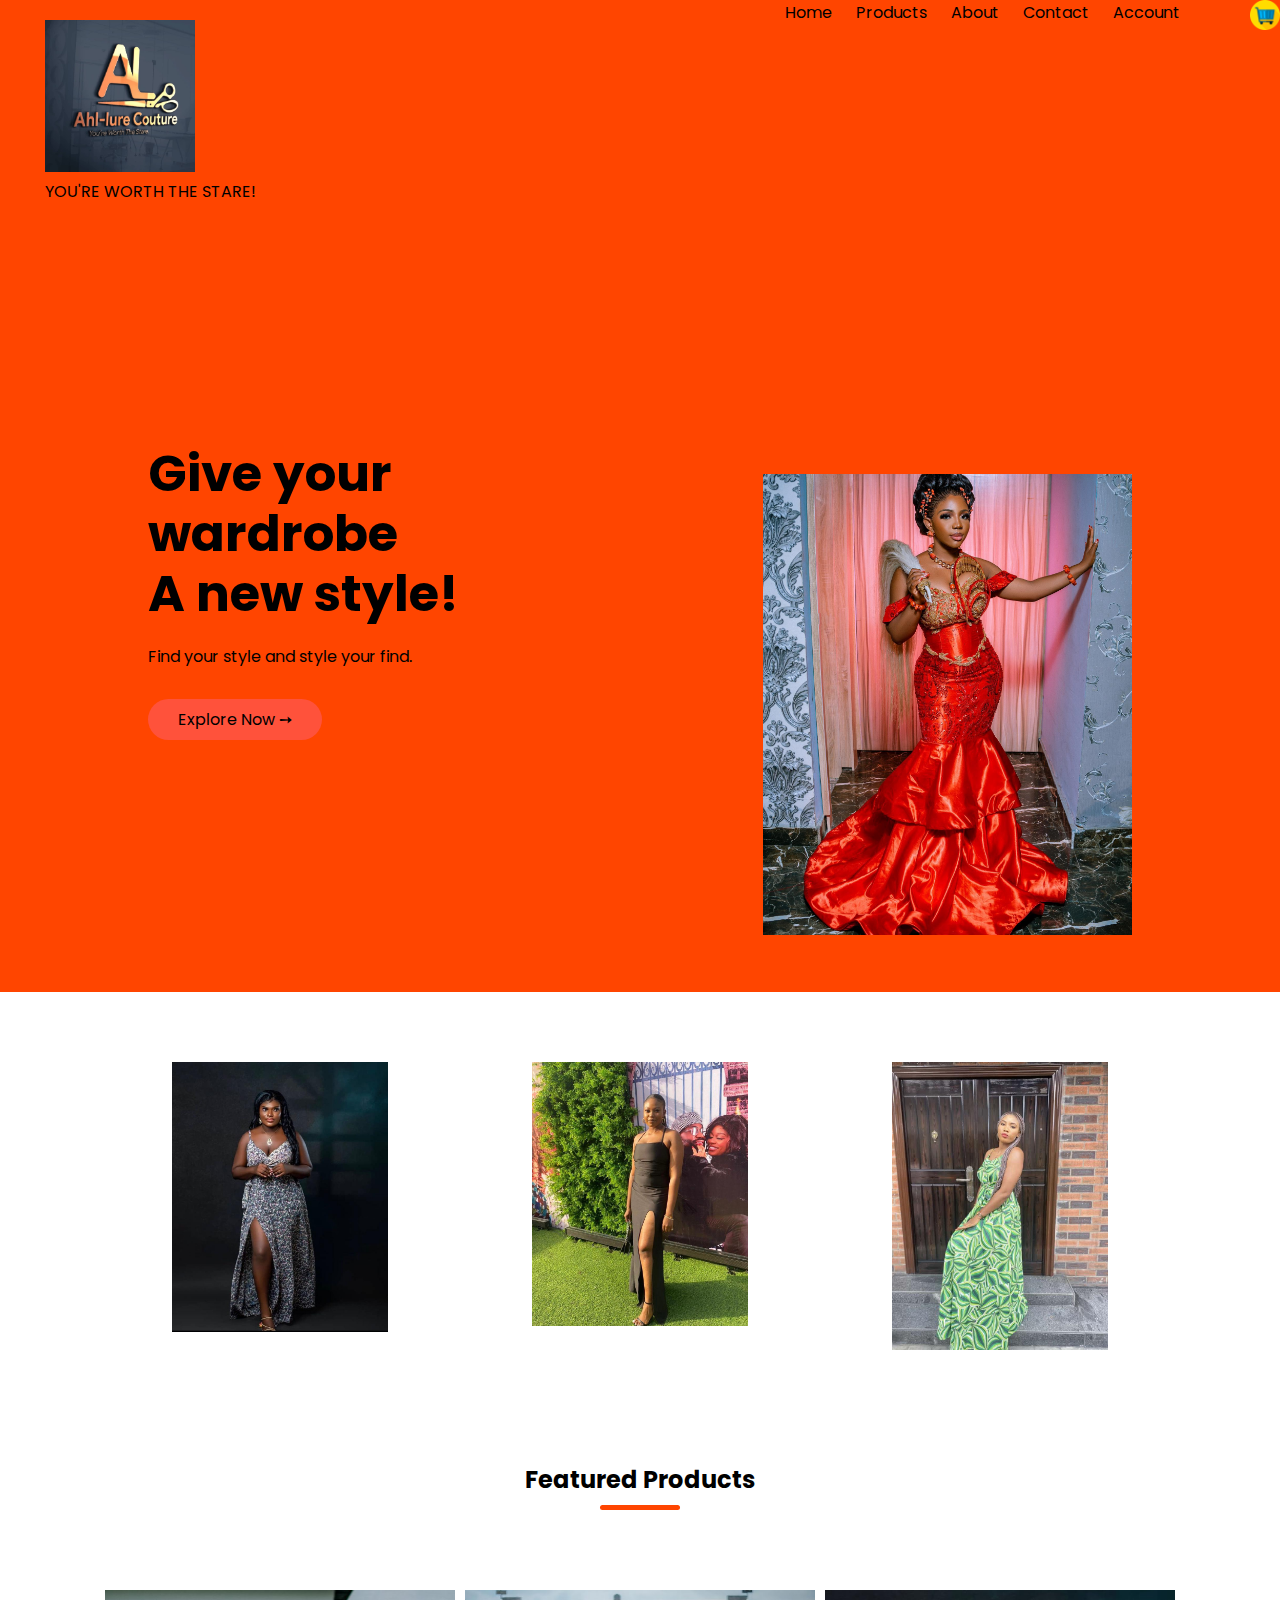
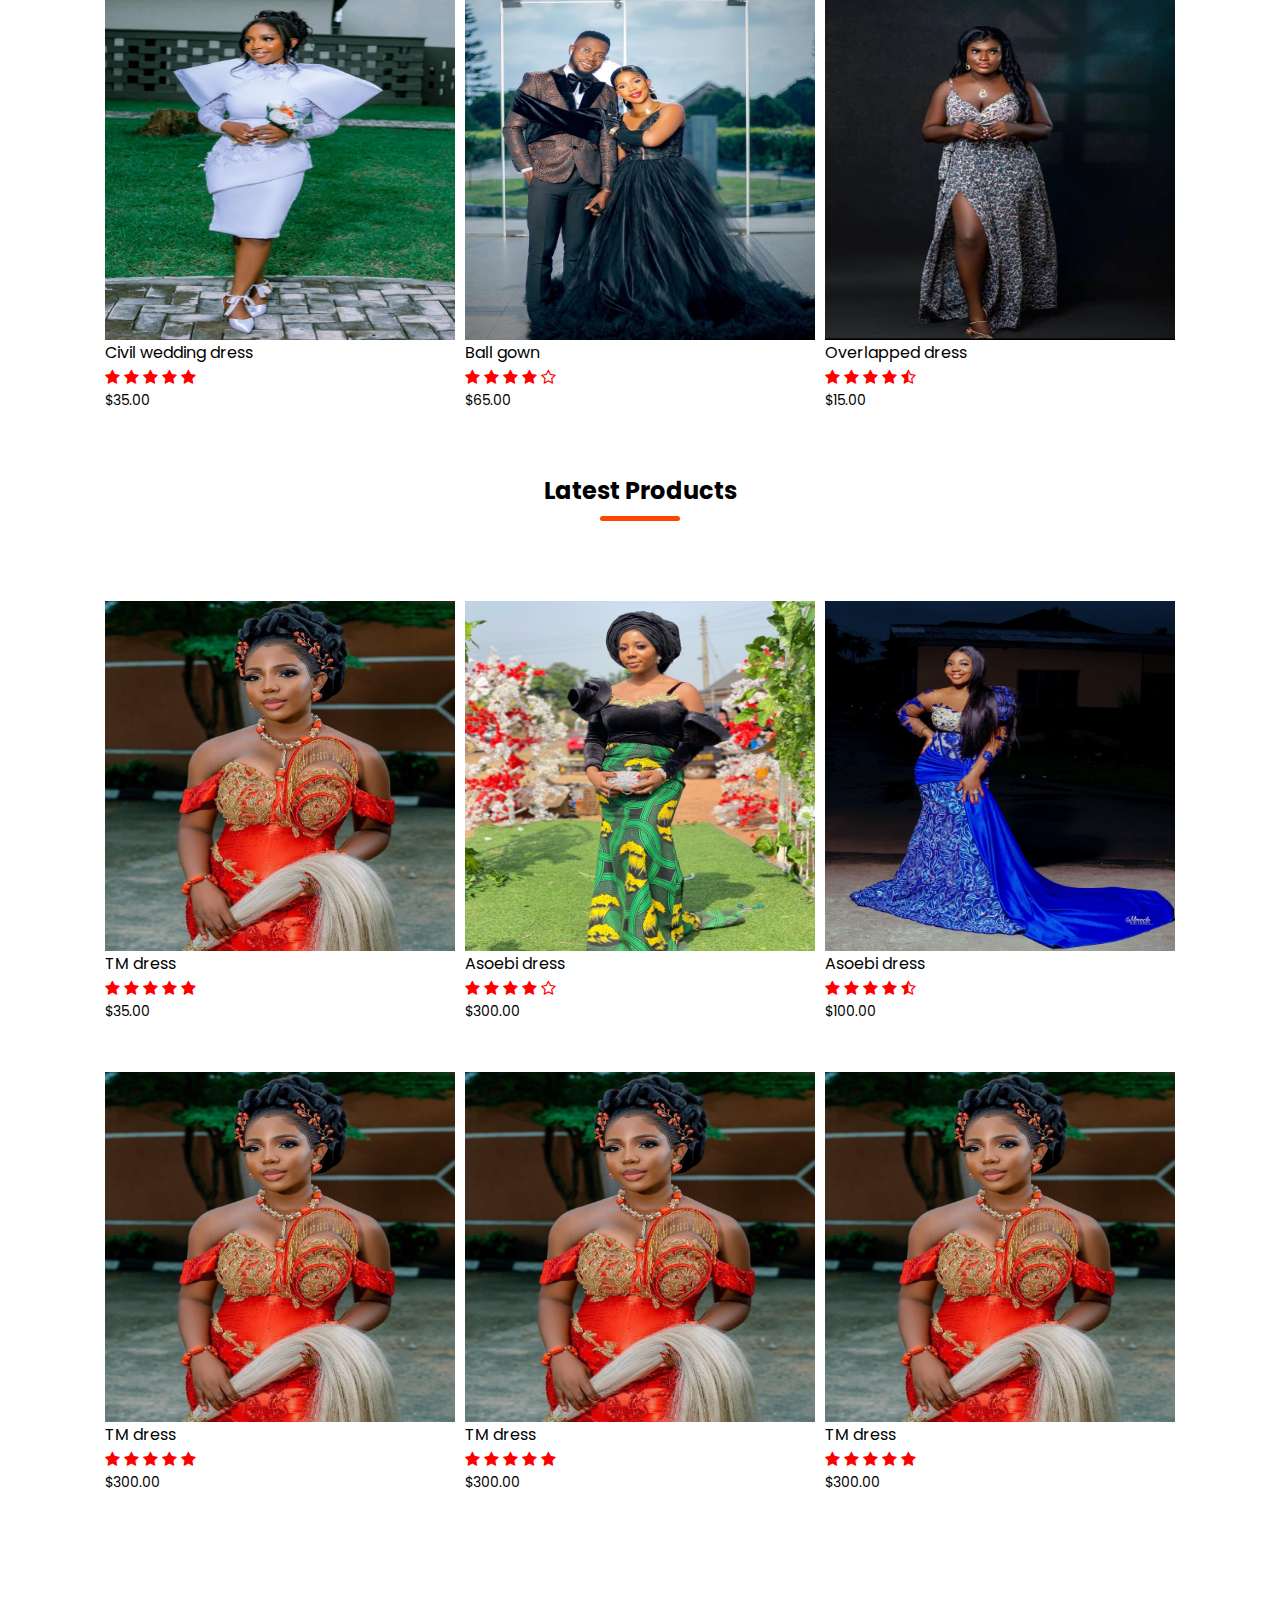
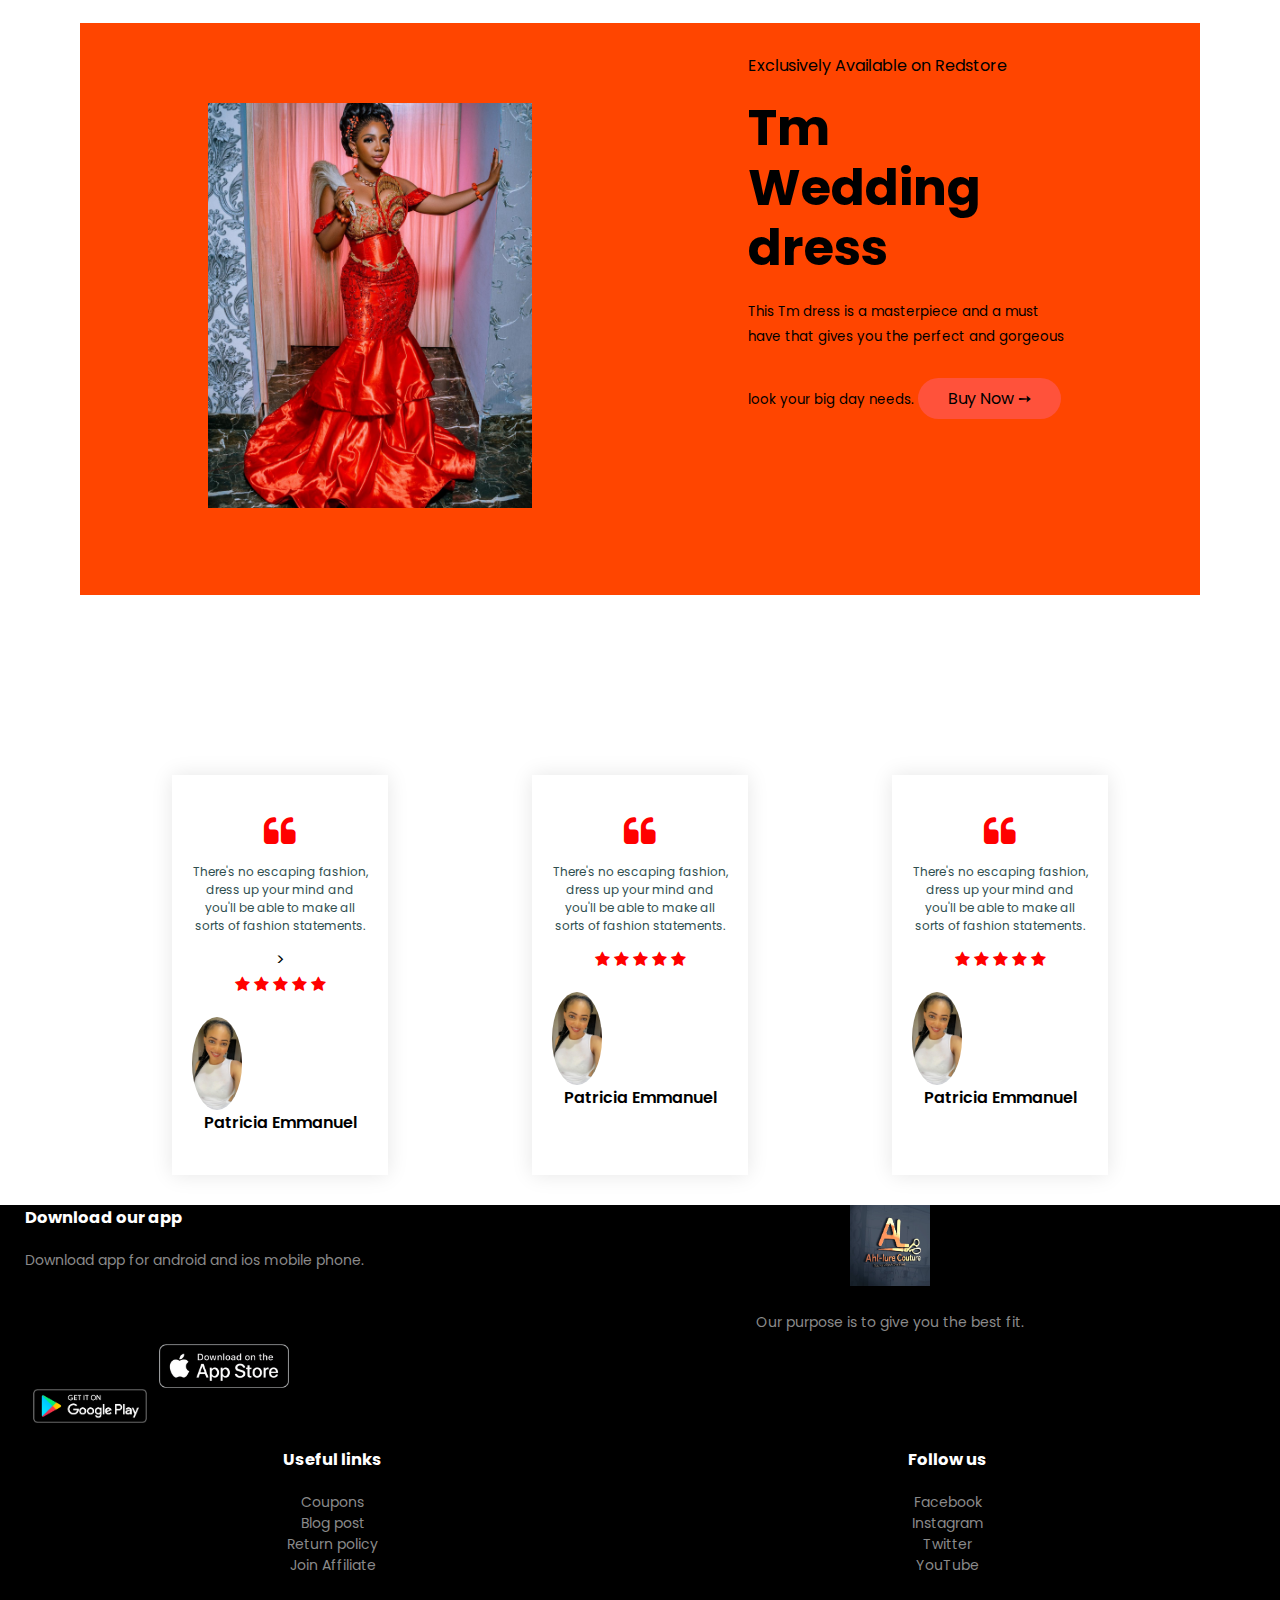
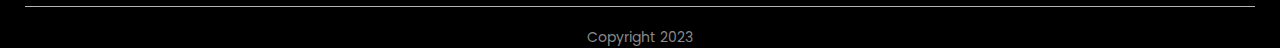
<file: index.html>
<!DOCTYPE html>
<html lang="en">
<head>
    <meta charset="UTF-8">
    <meta name="viewport" content="width=device-width, initial-scale=1.o">
    <meta http-equiv="X-UA-Compatible" content="IE=edge">
    <meta name="viewport" content="width=device-width, initial-scale=1.0">
    <title>AHLLURE COUTURE \ Ecommerce Website Design </title>
    <link rel="stylesheet" href="style.css"><link rel="preconnect" href="https://fonts.googleapis.com">
    <link rel="preconnect" href="https://fonts.gstatic.com" crossorigin>
    <link href="https://fonts.googleapis.com/css2?family=Poppins:wght@200;300;500;600;700&display=swap" rel="stylesheet">
    <link rel="stylesheet" href="https:/stackpath.bootstrapcdn.com/font-awesome/4.7.0/css/font-awesome.min.css ">
    
</head>
<body> 
    <div class="header">
    <div class= "container">
   <div class="navbar">
    <div class="logo"> 
        <img src="images/my logo.jpg"  width="150px" >
         <p> YOU'RE WORTH THE STARE!</p>

    </div>
    <nav> 
        <ul id="MenuItems">
            <li><a href=""> Home</a></li>
            <li><a href="">Products</a></li>
            <li><a href="">About</a></li> 
            <li><a href="">Contact</a></li>
            <li><a href="">Account</a></li> 
        </ul>
    </nav>
   <div class="cart"><img src="images/cart.png" width="30px" height="30px">
    <img src="images/menu.png" class="menu-icon" onclick="menutoggle()">
</div>
   </div> 
   <div class="row">
    <div class="col-2">
       <h1>Give your wardrobe <br> A new style!</h1>
       <p>Find your style and style your find. </p>
       <a href="" class="btn">Explore Now &#10137; </a>
    </div>
    <div class="col-2">
        <img src="images/nikky2.jpg">   
    </div>
   </div>
</div>
</div>
<!--FEATURES-->
<div class="categories">
    <div class="small-container">
    <div class="row">
        <div class="col-3"> <img src="images/ma1.jpg"></div>
         <div class="col-3"><img src="images/e1.jpg" ></div> 
         <div class="col-3"><img src="images/ju2.jpg"></div>
         

        </div>
    </div>
</div>
<!--  FEATURED PRODUCTS-->
<div class="small-container">
    <h2 class="title">Featured Products</h2>
    <div class="row">
        <div class="col-4">
            <img src="images/niks.jpg">
            <h4>Civil wedding dress</h4>
            <div class="Rating">
                <i class="fa fa-star"></i> 
                 <i class="fa fa-star"></i> 
                 <i class="fa fa-star"></i> 
                 <i class="fa fa-star"></i> 
                 <i class="fa fa-star"></i>
            </div>
            <p>$35.00</p>
            
        </div> 
        <div class="col-4">
            <img src="images/nke2.jpg" alt="">
            <h4>Ball gown</h4>
            <div class="Rating">
                <i class="fa fa-star"></i> 
                 <i class="fa fa-star"></i> 
                 <i class="fa fa-star"></i> 
                 <i class="fa fa-star"></i> 
                 <i class="fa fa-star-o"></i>
            </div>
            <p>$65.00</p>
            
        </div>
        <div class="col-4">
            <img src="images/ma1.jpg">
            <h4>Overlapped dress</h4>
            <div class="Rating">
                <i class="fa fa-star"></i> 
                 <i class="fa fa-star"></i> 
                 <i class="fa fa-star"></i> 
                 <i class="fa fa-star"></i> 
                 <i class="fa fa-star-half-o"></i>
            </div>
            <p>$15.00</p>
            
        </div>
        
        

    </div>

    <h2 class="title">Latest Products</h2>
    <div class="row">
        <div class="col-4">
            <img src="images/nke1.jpg">
            <h4>TM dress</h4>
            <div class="Rating">
                <i class="fa fa-star"></i> 
                 <i class="fa fa-star"></i> 
                 <i class="fa fa-star"></i> 
                 <i class="fa fa-star"></i> 
                 <i class="fa fa-star"></i>
            </div>
            <p>$35.00</p>
            
        </div> 
        <div class="col-4">
            <img src="images/nk1.jpg" alt="">
            <h4>Asoebi dress</h4>
            <div class="Rating">
                <i class="fa fa-star"></i> 
                 <i class="fa fa-star"></i> 
                 <i class="fa fa-star"></i> 
                 <i class="fa fa-star"></i> 
                 <i class="fa fa-star-o"></i>
            </div>
            <p>$300.00</p>
            
        </div>
        <div class="col-4">
            <img src="images/nktm2.jpg">
            <h4>Asoebi dress</h4>
            <div class="Rating">
                <i class="fa fa-star"></i> 
                 <i class="fa fa-star"></i> 
                 <i class="fa fa-star"></i> 
                 <i class="fa fa-star"></i> 
                 <i class="fa fa-star-half-o"></i>
            </div>
            <p>$100.00</p>
            
        </div>
        <div class="col-4">
            <img src="images/nke1.jpg">
            <h4>TM dress</h4>
            <div class="Rating">
                <i class="fa fa-star"></i> 
                 <i class="fa fa-star"></i> 
                 <i class="fa fa-star"></i> 
                 <i class="fa fa-star"></i> 
                 <i class="fa fa-star"></i>
            </div>
            <p>$300.00</p>
            
        </div> 
        <div class="col-4">
            <img src="images/nke1.jpg">
            <h4>TM dress</h4>
            <div class="Rating">
                <i class="fa fa-star"></i> 
                 <i class="fa fa-star"></i> 
                 <i class="fa fa-star"></i> 
                 <i class="fa fa-star"></i> 
                 <i class="fa fa-star"></i>
            </div>
            <p>$300.00</p>
            
        </div> 
        <div class="col-4">
            <img src="images/nke1.jpg">
            <h4>TM dress</h4>
            <div class="Rating">
                <i class="fa fa-star"></i> 
                 <i class="fa fa-star"></i> 
                 <i class="fa fa-star"></i> 
                 <i class="fa fa-star"></i> 
                 <i class="fa fa-star"></i>
            </div>
            <p>$300.00</p>
            
        </div> 
        
        

    </div>
</div>
<!-- offer -->
<div class="offer">
    <div class="small-container">
        <div class="row">
            <div class="col-2">
                <img src="images/nikky2.jpg" class="offer-img">
            </div>
            <div class="col-2">
                <p>Exclusively Available on Redstore</p>
                <h1>Tm Wedding dress</h1>
                <small>This Tm dress is a masterpiece and a must have that gives you the perfect and gorgeous look your big day needs.</small>
                <a href="" class="btn">Buy Now &#10137;</a>
            </div>
        </div>
    </div>
</div>

<!--Testimonial-->
<div class="Testimonial">
    <div class="small-container">
        <div class="row">
            <div class="col-3">
                <i class="fa fa-quote-left"></i> 
                <p>There's no escaping fashion, dress up your mind and you'll be able to make all sorts of fashion statements.</p>>
                <div class="Rating">
                    <i class="fa fa-star"></i> 
                     <i class="fa fa-star"></i> 
                     <i class="fa fa-star"></i> 
                     <i class="fa fa-star"></i> 
                     <i class="fa fa-star"></i>
                </div>
                <img src="images/patricia.jpg">
                <h3>Patricia Emmanuel</h3>
            </div>
            <div class="col-3">
                <i class="fa fa-quote-left"></i> 
                <p>There's no escaping fashion, dress up your mind and you'll be able to make all sorts of fashion statements. </p>
                <div class="Rating">
                    <i class="fa fa-star"></i> 
                     <i class="fa fa-star"></i> 
                     <i class="fa fa-star"></i> 
                     <i class="fa fa-star"></i> 
                     <i class="fa fa-star"></i>
                </div>
                <img src="images/patricia.jpg">
                <h3>Patricia Emmanuel</h3>
            </div>
            <div class="col-3">
                <i class="fa fa-quote-left"></i> 
                <p>There's no escaping fashion, dress up your mind and you'll be able to make all sorts of fashion statements.</p>
                <div class="Rating">
                    <i class="fa fa-star"></i> 
                     <i class="fa fa-star"></i> 
                     <i class="fa fa-star"></i> 
                     <i class="fa fa-star"></i> 
                     <i class="fa fa-star"></i>
                </div>
                <img src="images/patricia.jpg">
                <h3>Patricia Emmanuel</h3>
            </div>
        </div>
    </div>
</div>
<!-- footer -->
<div class="footer">
    <div class="container">
        <div class="row">
            <div class="footer-col-1">
                <h3>Download our app</h3>
                <p>Download app for android and ios mobile phone.</p>
                <div class="app-logo">
                    <img src="images/googplaylogo.png">
                    <img src="images/appstorelog.png">
                </div>
            </div>
            <div class="footer-col-2">
                <img src="images/my logo.jpg">
                <p>Our purpose is to give you the best fit.</p>
            </div>
            <div class="footer-col-3">
                <h3>Useful links</h3>
                <ul>
                    <li>Coupons</li>
                    <li>Blog post</li>
                    <li>Return policy</li>
                    <li>Join Affiliate</li>
                </ul>
            </div>
            <div class="footer-col-4">
            <h3>Follow us</h3>
            <ul>
                <li>Facebook</li>
                <li>Instagram</li>
                <li>Twitter</li>
                <li>YouTube</li>
            </ul>
            </div>
        </div>
        <hr>
        <p class="Copyright">Copyright 2023</p>
    </div>
</div>
<!------ js fot toggle menu ------>
<script>
    var MenuItems = document.getElementById("MenuItems");
    MenuItems.style.maxHeight = "0px";
    function menutoggle(){
        if (MenuItems.style.maxHeight == "0px"){
            MenuItems.style.maxHeight = "200px";
        } else{
            MenuItems.style.maxHeight = "0px";
        }
    }
</script>
</body>
</html>
</file>
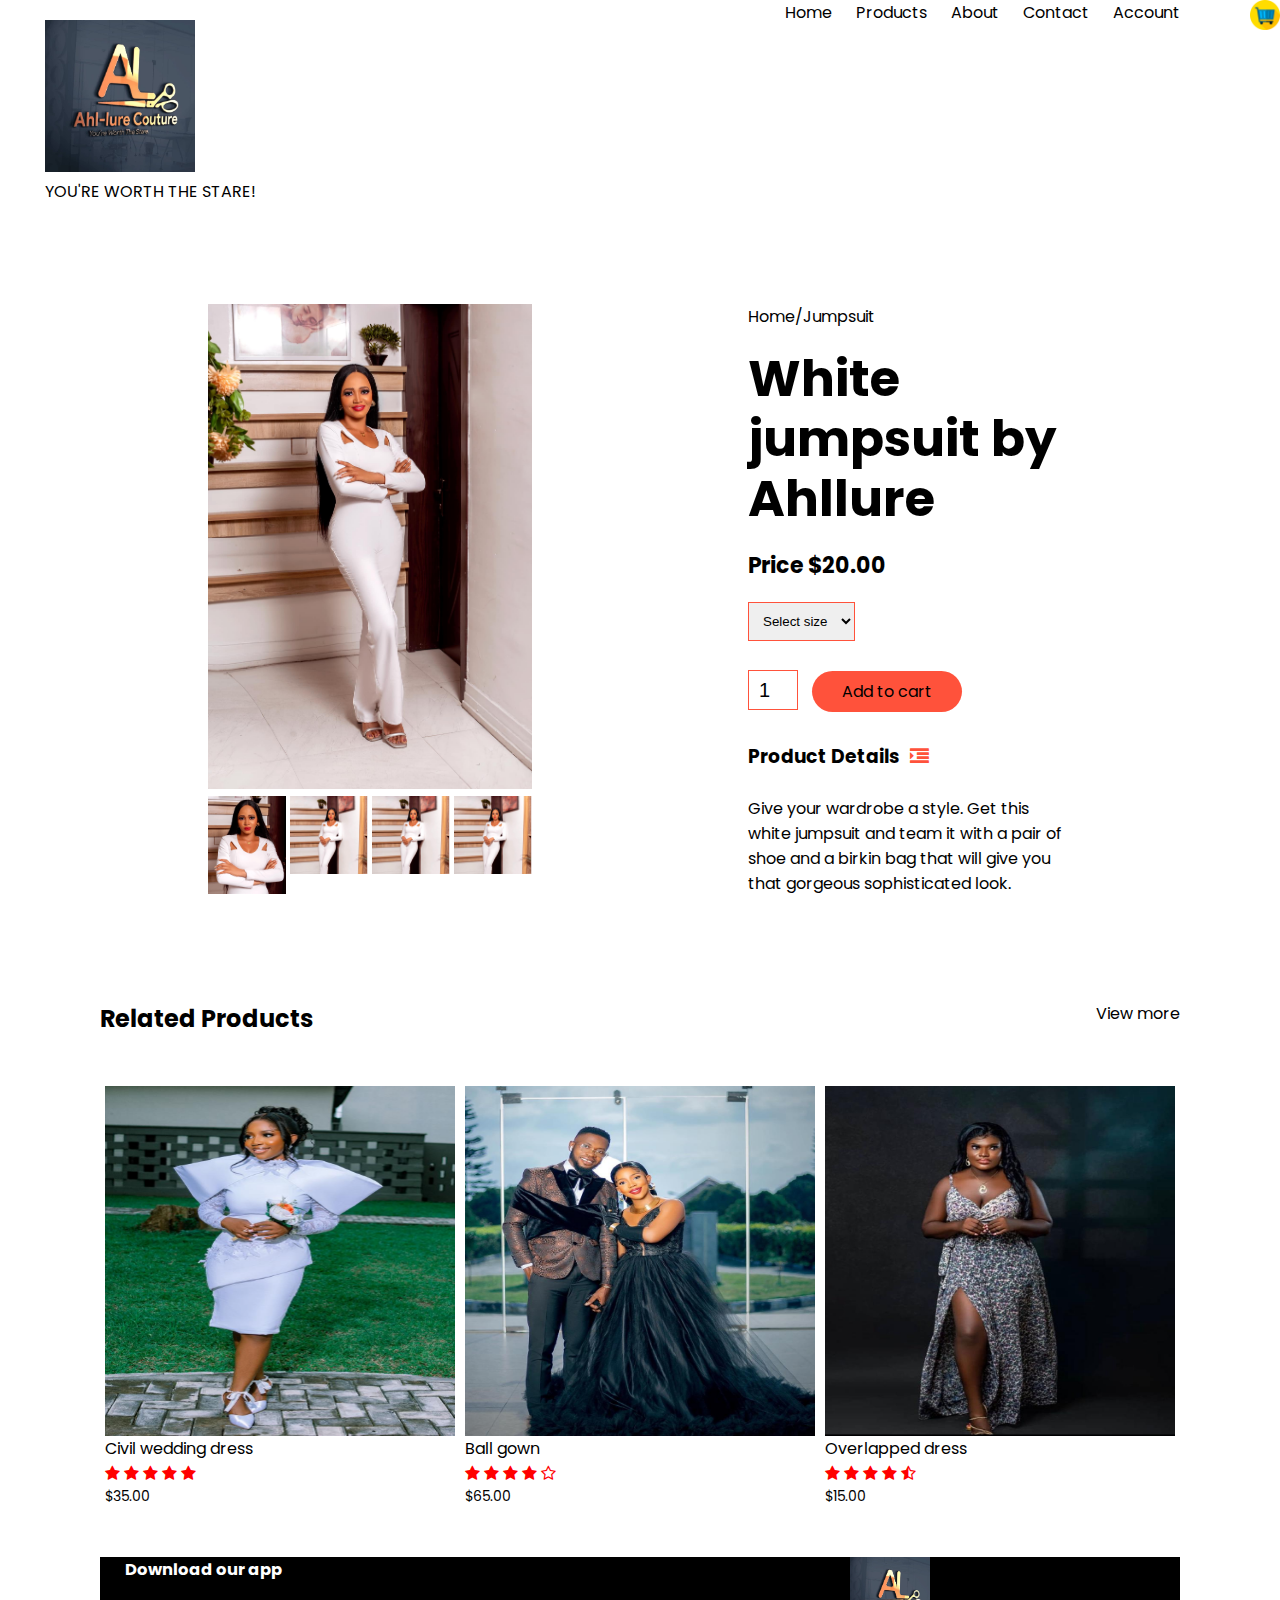
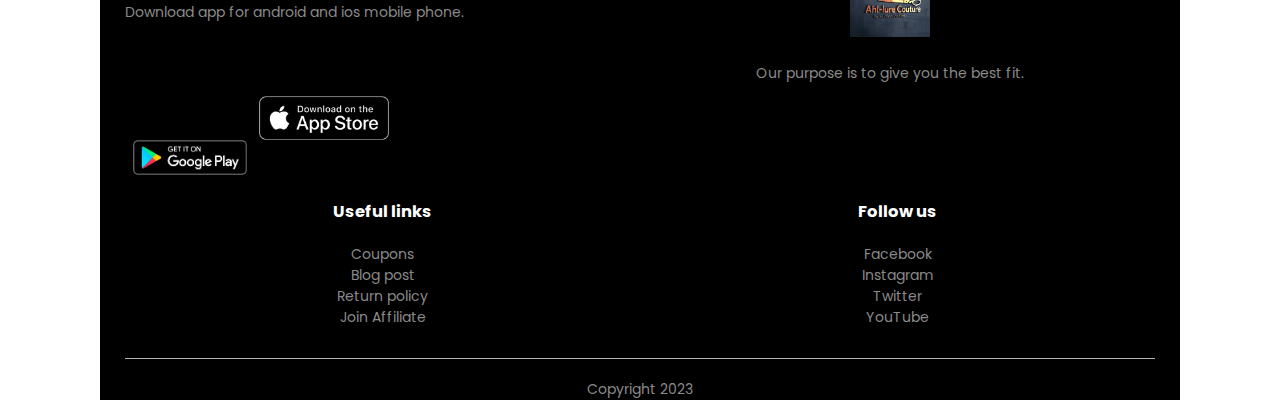
<file: product details.html>
<!DOCTYPE html>
<html lang="en">
<head>
    <meta charset="UTF-8">
    <meta name="viewport" content="width=device-width, initial-scale=1.o">
    <meta http-equiv="X-UA-Compatible" content="IE=edge">
    <meta name="viewport" content="width=device-width, initial-scale=1.0">
    <title>All Products - AHLLURE COUTURE </title>
    <link rel="stylesheet" href="style.css"><link rel="preconnect" href="https://fonts.googleapis.com">
    <link rel="preconnect" href="https://fonts.gstatic.com" crossorigin>
    <link href="https://fonts.googleapis.com/css2?family=Poppins:wght@200;300;500;600;700&display=swap" rel="stylesheet">
    <link rel="stylesheet" href="https:/stackpath.bootstrapcdn.com/font-awesome/4.7.0/css/font-awesome.min.css ">
    
</head>
<body> 
    <div class= "container">
   <div class="navbar">
    <div class="logo"> 
        <img src="images/my logo.jpg"  width="150px" >
         <p> YOU'RE WORTH THE STARE!</p>
    </div>
    <nav> 
        <ul id="MenuItems">
            <li><a href=""> Home</a></li>
            <li><a href="">Products</a></li>
            <li><a href="">About</a></li> 
            <li><a href="">Contact</a></li>
            <li><a href="">Account</a></li> 
        </ul>
    </nav>
   <div class="cart"><img src="images/cart.png" width="30px" height="30px">
    <img src="images/menu.png" class="menu-icon" onclick="menutoggle()">
</div>
   </div> 
</div>
<!------ single product details ------>
<div class="small-container single-product">
    <div class="row">
        <div class="col-2">
            <img src="images/tgirly.jpg" width="100%" id="ProductImg">
            <div class="small-img-row">
                <div class="small-img-col">
                    <img src="images/tgirl1.jpg" width="100%" class="small-img">
                </div>
                <div class="small-img-col">
                    <img src="images/tgirl.jpg" width="100%" class="small-img">
                </div>
                <div class="small-img-col">
                    <img src="images/tgirl.jpg" width="100%"class="small-img"  >
                </div>
                <div class="small-img-col">
                    <img src="images/tgirl.jpg" width="100%" class="small-img">
                </div>
            </div>
        </div>
        <div class="col-2">
            <p>Home/Jumpsuit</p>
            <h1>White jumpsuit by Ahllure</h1>
            <h4>Price $20.00</h4>
            <select>
                <option>Select size</option>
                <option>XXL</option>
                <option>XL</option>
                <option>Large</option>
                <option >Medium</option>
                <option>Small</option>
            </select>
            <input type="number" value="1">
            <a href="" class="btn">Add to cart</a>
            <h3>Product Details<i class="fa fa-indent"></i> </h3>
            <br>
            <p>Give your wardrobe a style. Get this white jumpsuit and team it with a pair of shoe and a birkin bag that will give you that gorgeous sophisticated look.</p>
        </div>
    </div>
</div>
<!-- title -->
<div class="small-container">
    <div class="row row-2">
        <h2>Related Products</h2>
        <p>View more</p>
    </div>
</div>

<!--products -->
<div class="small-container">
    <div class="row">
        <div class="col-4">
            <img src="images/niks.jpg">
            <h4>Civil wedding dress</h4>
            <div class="Rating">
                <i class="fa fa-star"></i> 
                 <i class="fa fa-star"></i> 
                 <i class="fa fa-star"></i> 
                 <i class="fa fa-star"></i> 
                 <i class="fa fa-star"></i>
            </div>
            <p>$35.00</p>
            
        </div> 
        <div class="col-4">
            <img src="images/nke2.jpg" alt="">
            <h4>Ball gown</h4>
            <div class="Rating">
                <i class="fa fa-star"></i> 
                 <i class="fa fa-star"></i> 
                 <i class="fa fa-star"></i> 
                 <i class="fa fa-star"></i> 
                 <i class="fa fa-star-o"></i>
            </div>
            <p>$65.00</p>
            
        </div>
        <div class="col-4">
            <img src="images/ma1.jpg">
            <h4>Overlapped dress</h4>
            <div class="Rating">
                <i class="fa fa-star"></i> 
                 <i class="fa fa-star"></i> 
                 <i class="fa fa-star"></i> 
                 <i class="fa fa-star"></i> 
                 <i class="fa fa-star-half-o"></i>
            </div>
            <p>$15.00</p>
            
        </div>
        
      
    </div>  
<!-- footer -->
<div class="footer">
    <div class="container">
        <div class="row">
            <div class="footer-col-1">
                <h3>Download our app</h3>
                <p>Download app for android and ios mobile phone.</p>
                <div class="app-logo">
                    <img src="images/googplaylogo.png">
                    <img src="images/appstorelog.png">
                </div>
            </div>
            <div class="footer-col-2">
                <img src="images/my logo.jpg">
                <p>Our purpose is to give you the best fit.</p>
            </div>
            <div class="footer-col-3">
                <h3>Useful links</h3>
                <ul>
                    <li>Coupons</li>
                    <li>Blog post</li>
                    <li>Return policy</li>
                    <li>Join Affiliate</li>
                </ul>
            </div>
            <div class="footer-col-4">
            <h3>Follow us</h3>
            <ul>
                <li>Facebook</li>
                <li>Instagram</li>
                <li>Twitter</li>
                <li>YouTube</li>
            </ul>
            </div>
        </div>
        <hr>
        <p class="Copyright">Copyright 2023</p>
    </div>
</div>
<!------ js fot toggle menu ------>
<script>
    var MenuItems = document.getElementById("MenuItems");
    MenuItems.style.maxHeight = "0px";
    function menutoggle(){
        if (MenuItems.style.maxHeight == "0px"){
            MenuItems.style.maxHeight = "200px";
        } else{
            MenuItems.style.maxHeight = "0px";
        }
    }
</script>

<script>
<!---- js for product  gallery --->
var ProductImg = document.getElementById("ProductImg");
var SmallImg = document.getElementsByClassName("small-img");
SmallImg[0].onclick = function(){
    ProductImg.src = SmallImg[0].src;
}
SmallImg[1].onclick = function(){
    ProductImg.src = SmallImg[1].src;
}
SmallImg[2].onclick = function(){
    ProductImg.src = SmallImg[2].src;
}
SmallImg[3].onclick = function(){
    ProductImg.src = SmallImg[3].src;
}


</script>




</body>
</html>
</file>
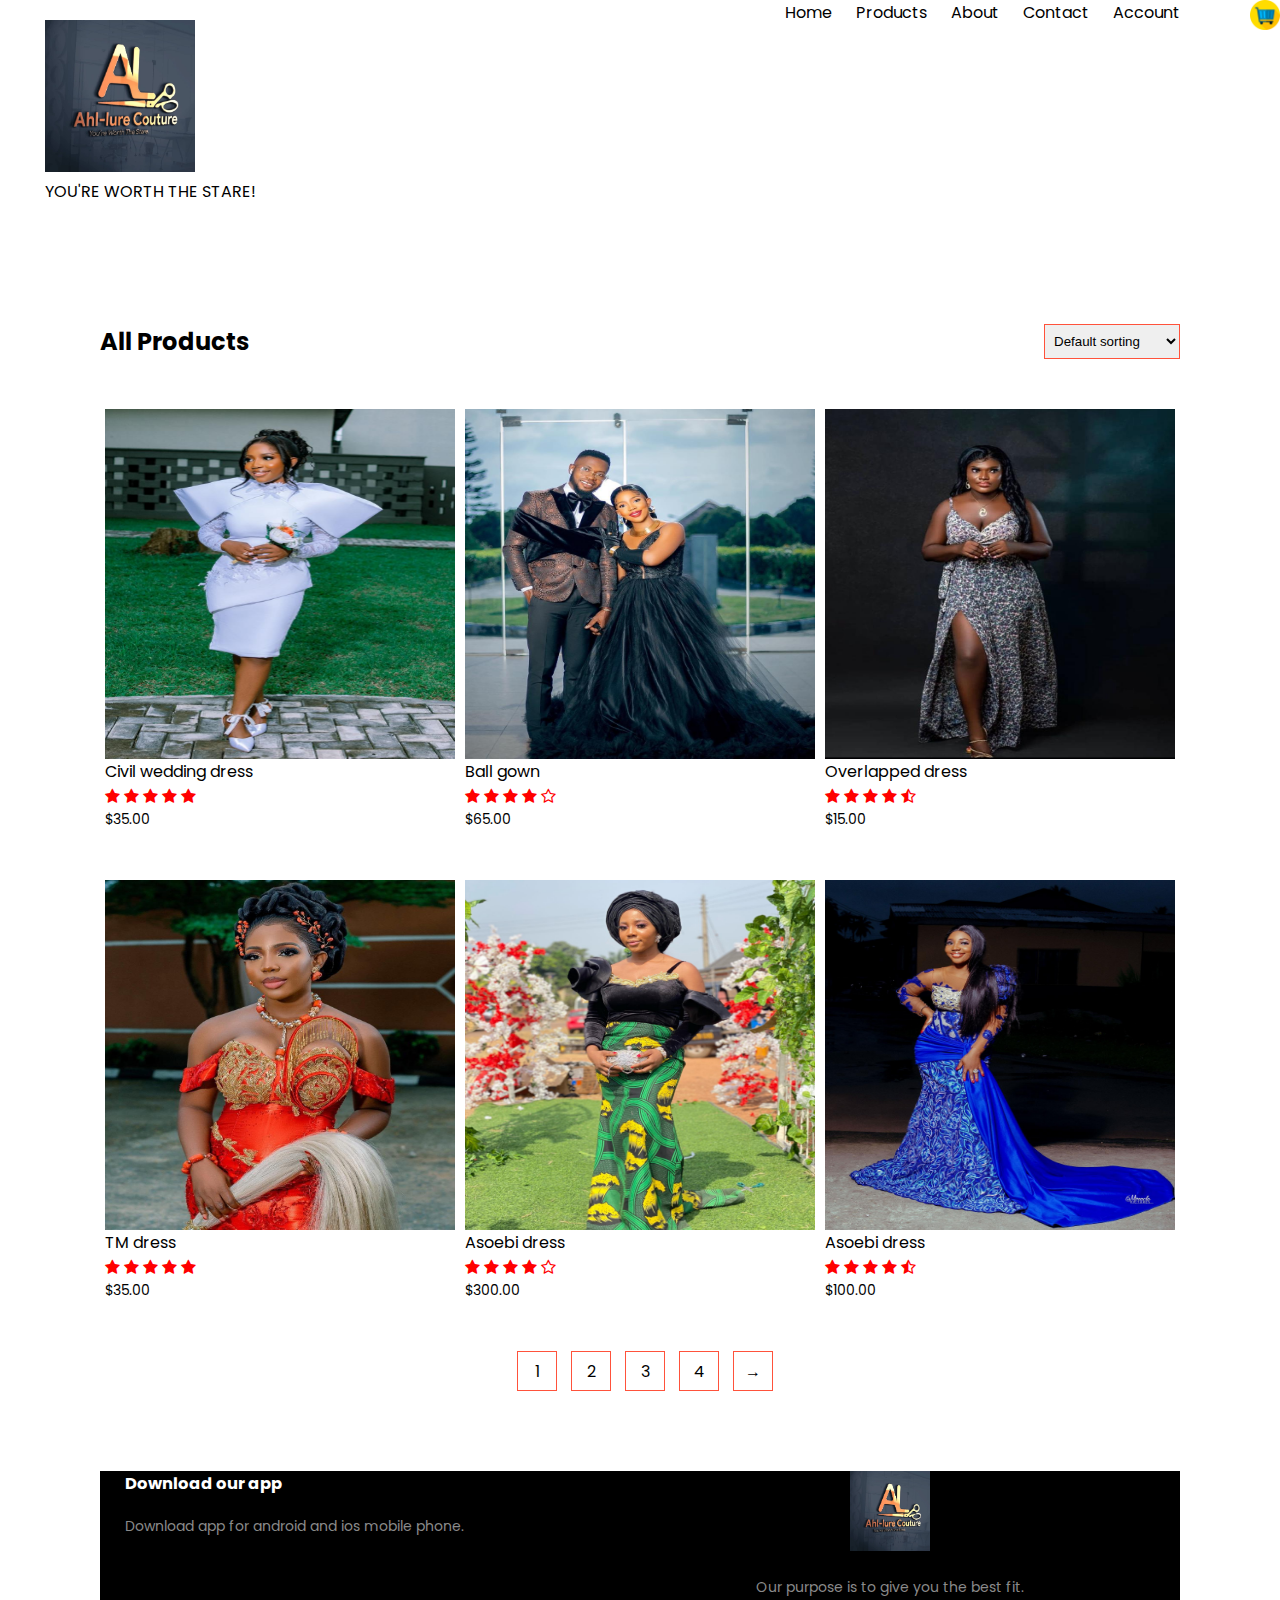
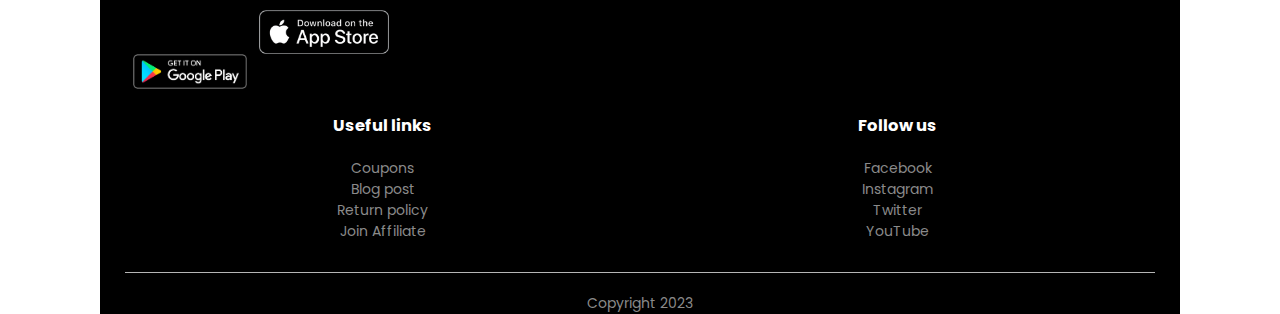
<file: product.html>
<!DOCTYPE html>
<html lang="en">
<head>
    <meta charset="UTF-8">
    <meta name="viewport" content="width=device-width, initial-scale=1.o">
    <meta http-equiv="X-UA-Compatible" content="IE=edge">
    <meta name="viewport" content="width=device-width, initial-scale=1.0">
    <title>All Products - AHLLURE COUTURE </title>
    <link rel="stylesheet" href="style.css"><link rel="preconnect" href="https://fonts.googleapis.com">
    <link rel="preconnect" href="https://fonts.gstatic.com" crossorigin>
    <link href="https://fonts.googleapis.com/css2?family=Poppins:wght@200;300;500;600;700&display=swap" rel="stylesheet">
    <link rel="stylesheet" href="https:/stackpath.bootstrapcdn.com/font-awesome/4.7.0/css/font-awesome.min.css ">
    
</head>
<body> 
    <div class= "container">
   <div class="navbar">
    <div class="logo"> 
        <img src="images/my logo.jpg"  width="150px" >
         <p> YOU'RE WORTH THE STARE!</p>
    </div>
    <nav> 
        <ul id="MenuItems">
            <li><a href=""> Home</a></li>
            <li><a href="">Products</a></li>
            <li><a href="">About</a></li> 
            <li><a href="">Contact</a></li>
            <li><a href="">Account</a></li> 
        </ul>
    </nav>
   <div class="cart"><img src="images/cart.png" width="30px" height="30px">
    <img src="images/menu.png" class="menu-icon" onclick="menutoggle()">
</div>
   </div> 
</div>
<div class="small-container">
    <div class="row row-2">
        <h2>All Products</h2>
        <select>
            <option >Default sorting</option>
            <option >Sort by price</option>
            <option >Sort by popularity</option>
            <option >Sort by rating</option>
            <option >Sort by sale</option>
        </select>
    </div>
    <div class="row">
        <div class="col-4">
            <img src="images/niks.jpg">
            <h4>Civil wedding dress</h4>
            <div class="Rating">
                <i class="fa fa-star"></i> 
                 <i class="fa fa-star"></i> 
                 <i class="fa fa-star"></i> 
                 <i class="fa fa-star"></i> 
                 <i class="fa fa-star"></i>
            </div>
            <p>$35.00</p>
            
        </div> 
        <div class="col-4">
            <img src="images/nke2.jpg" alt="">
            <h4>Ball gown</h4>
            <div class="Rating">
                <i class="fa fa-star"></i> 
                 <i class="fa fa-star"></i> 
                 <i class="fa fa-star"></i> 
                 <i class="fa fa-star"></i> 
                 <i class="fa fa-star-o"></i>
            </div>
            <p>$65.00</p>
            
        </div>
        <div class="col-4">
            <img src="images/ma1.jpg">
            <h4>Overlapped dress</h4>
            <div class="Rating">
                <i class="fa fa-star"></i> 
                 <i class="fa fa-star"></i> 
                 <i class="fa fa-star"></i> 
                 <i class="fa fa-star"></i> 
                 <i class="fa fa-star-half-o"></i>
            </div>
            <p>$15.00</p>
            
        </div>
        
        <div class="col-4">
            <img src="images/nke1.jpg">
            <h4>TM dress</h4>
            <div class="Rating">
                <i class="fa fa-star"></i> 
                 <i class="fa fa-star"></i> 
                 <i class="fa fa-star"></i> 
                 <i class="fa fa-star"></i> 
                 <i class="fa fa-star"></i>
            </div>
            <p>$35.00</p>   
        </div> 
        <div class="col-4">
            <img src="images/nk1.jpg" alt="">
            <h4>Asoebi dress</h4>
            <div class="Rating">
                <i class="fa fa-star"></i> 
                 <i class="fa fa-star"></i> 
                 <i class="fa fa-star"></i> 
                 <i class="fa fa-star"></i> 
                 <i class="fa fa-star-o"></i>
            </div>
            <p>$300.00</p>
        </div>
        <div class="col-4">
            <img src="images/nktm2.jpg">
            <h4>Asoebi dress</h4>
            <div class="Rating">
                <i class="fa fa-star"></i> 
                 <i class="fa fa-star"></i> 
                 <i class="fa fa-star"></i> 
                 <i class="fa fa-star"></i> 
                 <i class="fa fa-star-half-o"></i>
            </div>
            <p>$100.00</p>
        </div>
        <div class="page-btn">
            <span>1</span>
            <span>2</span>
            <span>3</span>
            <span>4</span>
            <span>&#8594;</span>
        </div>
    </div>  
<!-- footer -->
<div class="footer">
    <div class="container">
        <div class="row">
            <div class="footer-col-1">
                <h3>Download our app</h3>
                <p>Download app for android and ios mobile phone.</p>
                <div class="app-logo">
                    <img src="images/googplaylogo.png">
                    <img src="images/appstorelog.png">
                </div>
            </div>
            <div class="footer-col-2">
                <img src="images/my logo.jpg">
                <p>Our purpose is to give you the best fit.</p>
            </div>
            <div class="footer-col-3">
                <h3>Useful links</h3>
                <ul>
                    <li>Coupons</li>
                    <li>Blog post</li>
                    <li>Return policy</li>
                    <li>Join Affiliate</li>
                </ul>
            </div>
            <div class="footer-col-4">
            <h3>Follow us</h3>
            <ul>
                <li>Facebook</li>
                <li>Instagram</li>
                <li>Twitter</li>
                <li>YouTube</li>
            </ul>
            </div>
        </div>
        <hr>
        <p class="Copyright">Copyright 2023</p>
    </div>
</div>
<!------ js fot toggle menu ------>
<script>
    var MenuItems = document.getElementById("MenuItems");
    MenuItems.style.maxHeight = "0px";
    function menutoggle(){
        if (MenuItems.style.maxHeight == "0px"){
            MenuItems.style.maxHeight = "200px";
        } else{
            MenuItems.style.maxHeight = "0px";
        }
    }
</script>
</body>
</html>
</file>
<file: style.css>
*{
    margin:0;
    padding:0;
    box-sizing: border-box;
}
body{
    font-family: 'Poppins', sans-serif;
}
.navbar{
    display: flex;
    align-items: center;
    padding: 20px;
} 
nav{
    flex: 1;
    text-align: right;
}
.cart{
    position: absolute;
    top: 0;
    right: 0px;
    
}
nav ul{
    display: inline-block;
    list-style-type: none;
    position:absolute;
    top: 0;
    right:80px;

}
nav ul li{
    display: inline-block;
    margin-right: 20px;
    
}
a{
    text-decoration: none;
    color:black
}
p{
    color:black
}
.container{
    max-width: 1300px;
    margin: auto;
    padding-left: 25px;
    padding-right: 25px;
}
.row{
    display: flex;
    align-items:normal;
    flex-wrap: wrap;
    justify-content:space-around;

}
.col-2{
    flex-basis: 30%;
    min-width: 10px;
}
.col-2 img{
    max-width: 100%;
    padding: 50px 0;
}
.col-2 h1{
    font-size: 50px;
    line-height:60px;
    margin: 20px 0; 
}
.btn{
    display: inline-block;
    background:#ff523b;
    color:ff;
    padding: 8px 30px;
    margin:30px 0;
    border-radius:30px;
    transition: background 0.5s;
}
.btn:hover{
    background:blue;

}
.header{
    background: orangered;
}
.header .row{
    margin-top: 200px;
}
.categories{
    margin:70px 0;
}
.col-3{
    flex-basis: 20%;
    max-width: 350px;
    margin-bottom: 30px;
    display:inline-block;
}
.col-3 img{
    width:100%;
    display: flex;  
    padding: 0;
    top: 1;
}
.small-container{
    max-width: 1080px;
    margin: auto;
    padding: 0;
}
.col-4{
    flex-basis: 20%;
    max-width: 350px;
    margin-bottom: 50px;
    display: inline-block;
    transition: transform 0.5s;
}
.col-4 img{
    width: 350px;
    height: 350px;
    display: flex;
}
.title{
    text-align: center;
    margin: 0 auto 80px;
    position: relative;
    line-height: 60px;
    color: black;
}
.title::after{
    content: '';
    background: orangered;
    width: 80px;
    height: 5px;
    border-radius: 5px;
    position: absolute;
    bottom: 0;
    left: 50%;
    transform: translateX(-50%);
}
h4{
    color: black;
    font-weight: normal;
}
.col-4 p{
    font-size: 14px;
}
.Rating .fa{
    color: red;
}
.col-4:hover{
    transform: translateY(-5px);
}
/*-------offer-------*/
.offer{
    background:orangered;
    margin: 80px;
    padding: 30px 0;
}
.col-2 .offer img{
    padding: 50px;
}
small{
    color: black;
}
/*--Testimonial--*/
.Testimonial{
    padding-top: 100px;
}
.Testimonial .col-3{
    text-align: center;
    padding: 40px 20px;
    box-shadow: 0 0 20px 0px rgba(0, 0, 0, 0.1);
    cursor: pointer;
    transition: transform 0.5s;
}
.Testimonial .col-3 img{
width: 50px;
margin-top: 20px;
border-radius: 50%;
}
.Testimonial .col-3:hover{
    transform: translateY(-10px);
}
.fa.fa-quote-left{
    font-size: 34px;
    color: red;
}
.col-3 p{
    font-size: 12px;
    margin: 12px 0;
    color: darkslategray;
}
.Testimonial .col-3 h3{
    font-weight:600;
    color: black;
    font-size: 16px;
}
/*--------footer--------*/
.footer{
    background: #000;
    color:#8a8a8a;
    font-size: 14px;
    padding: 60px o 20px;
}
.footer p{
    color: #8a8a8a;
}
.footer h3{
    color: #fff;
    margin-bottom: 20px;
}
.footer-col-1, .footer-col-2, .footer-col-3, .footer-col-4{
    
    min-width: 500px;
    margin-bottom: 10px;
}
.footer-col-1{
    flex-basis: 30%;
}
.footer-col-2{
    flex: 1;
    text-align: center;
}
.footer-col-2 img{
    width: 80px;
    margin-bottom: 20px;
}
.footer-col-3, .footer-col-4{
    flex-basis: 12%;
    text-align: center;
}
ul{
    list-style-type: none;
}
.app-logo{
    margin-top: 30px;
}
.app-logo img{
    width: 130px;

}
.footer hr{
    border: none;
    background: #b5b5b5;
    height: 1px;
    margin: 20px 0;
}

.Copyright{
    text-align: center;
}
.menu-icon{
    width:28px;
    margin-left: 20px;
    display: none;
}
/*----- All products -----*/
.row-2{
    justify-content: space-between;
    margin: 100px auto 50px;
}
select{
    border: 1px solid #ff523b;
    padding: 5px;
}
select:focus{
    outline: none;
}
.page-btn{
    margin:0 auto 80px;
}
.page-btn span{
    display: inline-block;
    border: 1px solid #ff523b;
    margin-left: 10px;
    width: 40px;
    height: 40px;
    text-align: center;
    line-height: 40px;
    cursor: pointer;
}
.page-btn span:hover{
    background: #ff523b;
    color: #fff;
}
/*------ product details -----*/
.single-product{
    margin-top: 80px;
}
.single-product .col-2 img{
    padding: 0;
}
.single-product .col-2{
    padding: 0px;
}
.single-product h4{
    margin: 20px 0;
    font-size:22px ;
    font-weight: bold;
}
.single-product select{
    display: block;
    padding: 10px;
    margin-top: 20px;
}
.single-product input{
    width: 50px;
    height: 40px;
    padding-left:10px;
    font-size: 20px;
    margin-right: 10px;
    border: 1px solid #ff523b;
}
input:focus{
    outline: none;
}
.single-product .fa{
    color: #ff523b;
    margin-left: 10px;

}
.small-img-row{
    display: flex;
    justify-content: space-between;
}
.small-img-col{
    flex-basis: 24%;
    cursor: pointer;
}


/*----- media query for menu ----- */
@media only screen and (max-width: 800px){
    nav ul{
        position: absolute;
        top: 70px;
        left: 0;
        background: #333;
        width: 100%;
        overflow: hidden;
        transition: max-height 0.5s;

    }
    nav ul li{
        display: block;
        margin-right: 50px;
        margin-top: 10px;
        margin-bottom: 10px;
    }
    nav ul li a{
       color: #fff;
    }
    .menu-icon{
        display: block;
        cursor: pointer;
    }
}

/*------ @Media query for less than 600 screen size ----*/
@media only screen and (max-width: 600px){
    .row{
        text-align: center; 
    }
    .col-2, .col-3, .col-4{
        flex-basis: 100%;
    }
    .single-product .row{
        text-align: left;
    }
    .single-product .col-2{
        padding: 20% 0;
    }
    .single-product h1{
        font-size: 32px;
        line-height: 22px;
    }
}
</file>
